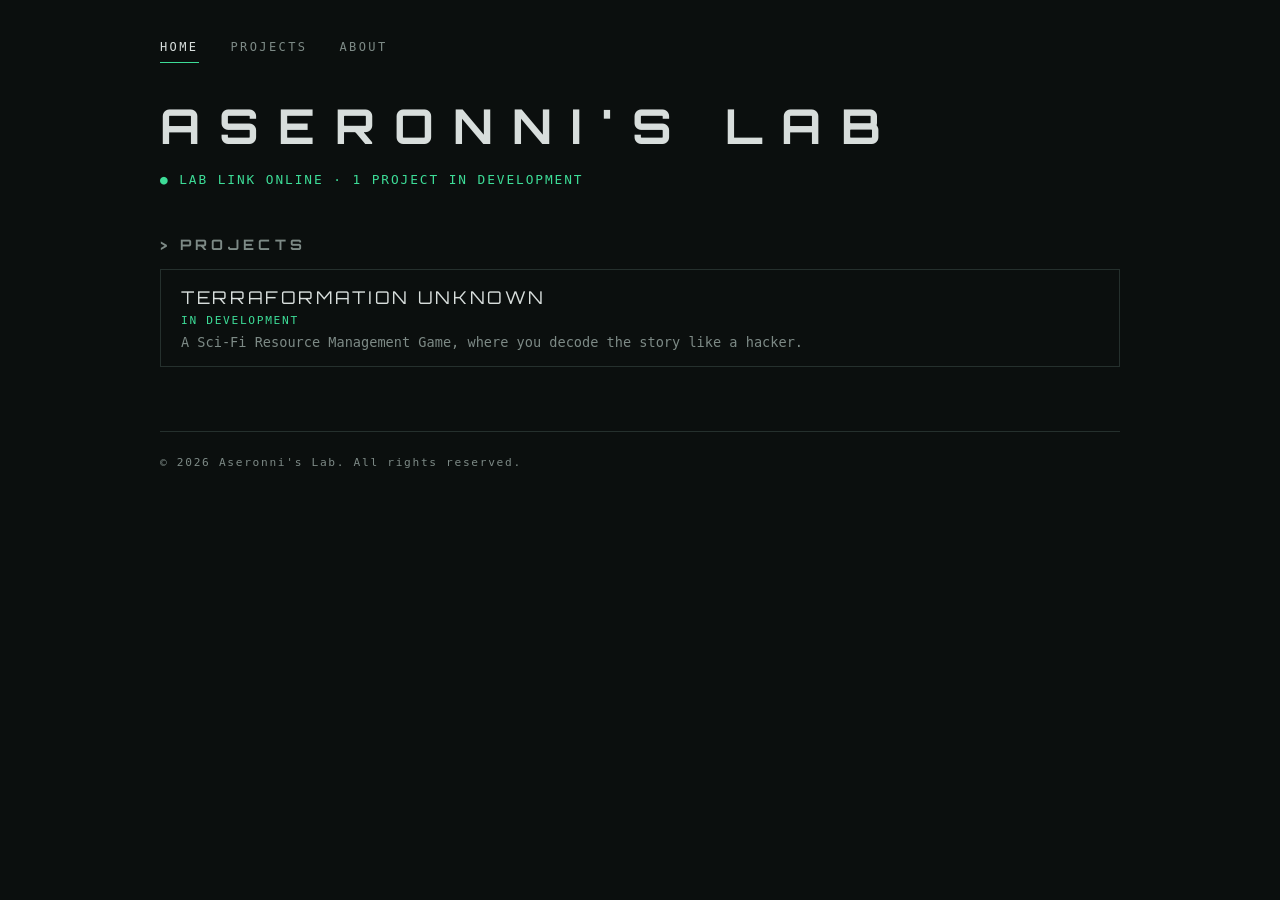
<file: index.html>
<!DOCTYPE html>
<html lang="en">
<head>
  <link rel="icon" href="/favicon.ico" sizes="any">
  <meta name="google-site-verification" content="0Kc3wXK1ulfhLo-hmqYIlv9Ly9sRzRx-XGpXjhRfrtg" />
  <meta name="description" content="Aseronni's Lab is an independent game development studio creating Terraformation Unknown and other projects.">
  <link rel="canonical" href="https://aseronni-s-lab.github.io/">
  <meta charset="utf-8">
  <meta name="viewport" content="width=device-width, initial-scale=1">
  <title>Aseronni's Lab</title>
  <link rel="preconnect" href="https://fonts.googleapis.com">
  <link rel="preconnect" href="https://fonts.gstatic.com" crossorigin>
  <link href="https://fonts.googleapis.com/css2?family=Orbitron:wght@400..900&display=swap" rel="stylesheet">
  <link rel="stylesheet" href="style.css">
</head>
<body>
  <nav>
    <a href="index.html" aria-current="page">Home</a>
    <a href="projects.html">Projects</a>
    <a href="about.html">About</a>
  </nav>
  <h1>Aseronni's Lab</h1>
  <p class="status">● Lab Link online · 1 project in development</p>
  <section>
    <h2>> Projects</h2>
    <a class="project" href="terraformation-unknown.html">
      <span class="project-name">Terraformation Unknown</span>
      <span class="project-tag">in development</span>
      <span class="project-desc">A Sci-Fi Resource Management Game, where you decode the story like a hacker.</span>
    </a>
  </section>
  <footer>© 2026 Aseronni's Lab. All rights reserved.</footer>
</body>
</html>
</file>
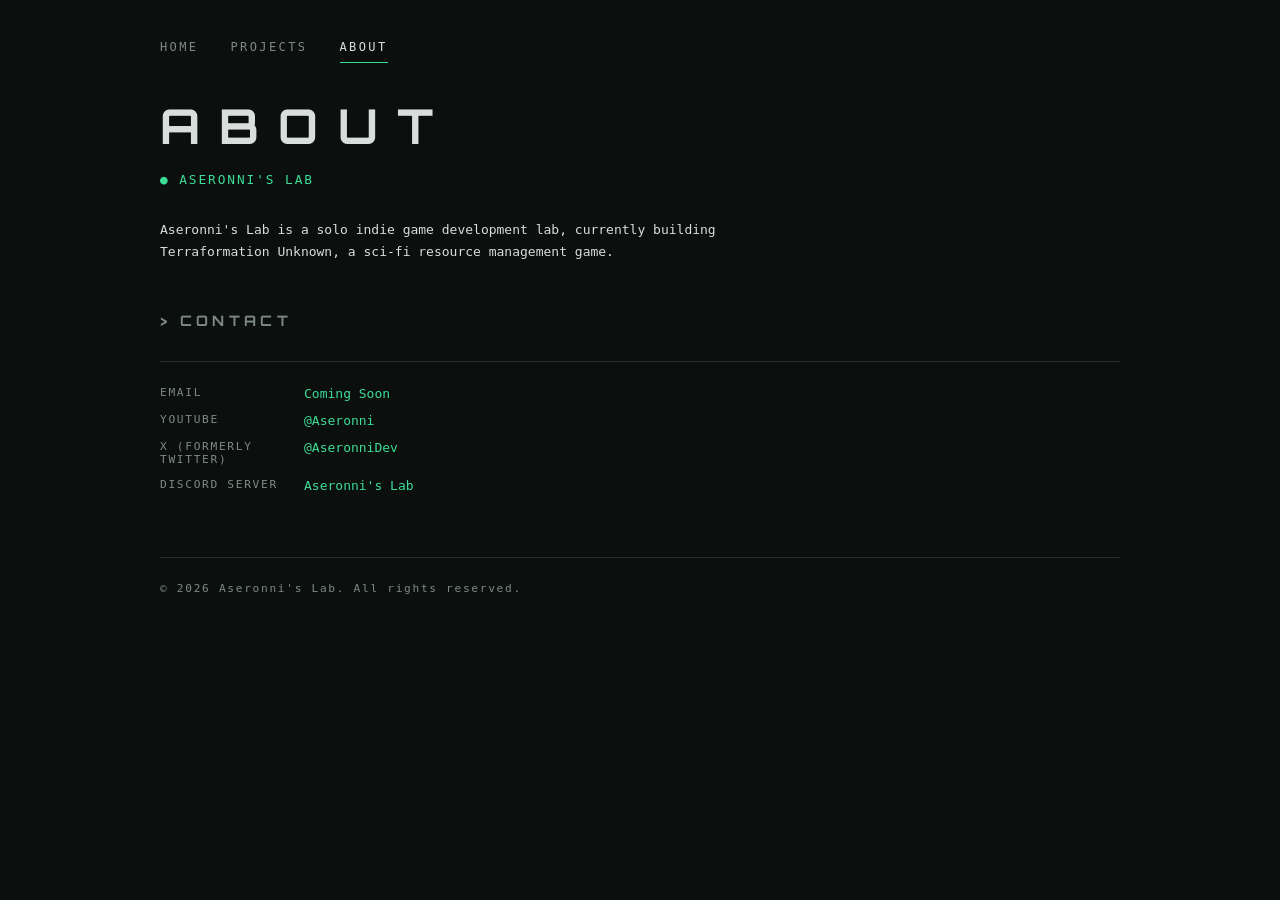
<file: about.html>
<!DOCTYPE html>
<html lang="en">
<head>
  <link rel="icon" href="/favicon.ico" sizes="any">
  <meta charset="utf-8">
  <meta name="viewport" content="width=device-width, initial-scale=1">
  <title>About · Aseronni's Lab</title>
  <link rel="preconnect" href="https://fonts.googleapis.com">
  <link rel="preconnect" href="https://fonts.gstatic.com" crossorigin>
  <link href="https://fonts.googleapis.com/css2?family=Orbitron:wght@400..900&display=swap" rel="stylesheet">
  <link rel="stylesheet" href="style.css">
</head>
<body>
  <nav>
    <a href="index.html">Home</a>
    <a href="projects.html">Projects</a>
    <a href="about.html" aria-current="page">About</a>
  </nav>
  <h1>About</h1>
  <p class="status">● Aseronni's Lab</p>
  <p class="lead">Aseronni's Lab is a solo indie game development lab, currently building Terraformation Unknown, a sci-fi resource management game.</p>
  <section>
    <h2>> Contact</h2>
    <dl class="specs">
    <dt>Email</dt>
    <dd><a href="404">Coming Soon</a></dd>
    <dt>YouTube</dt>
    <dd><a href="https://youtube.com/@aseronni" target="_blank" rel="noopener">@Aseronni</a></dd>
    <dt>X (Formerly Twitter)</dt>
    <dd><a href="https://x.com/@aseronnidev" target="_blank" rel="noopener">@AseronniDev</a></dd>
    <dt>Discord Server</dt>
    <dd><a href="https://discord.gg/Bx7zp9TQHy" target="_blank" rel="noopener">Aseronni's Lab</a></dd>
    </dl>
    </dl>
  </section>
  <footer>© 2026 Aseronni's Lab. All rights reserved.</footer>
</body>
</html>
</file>
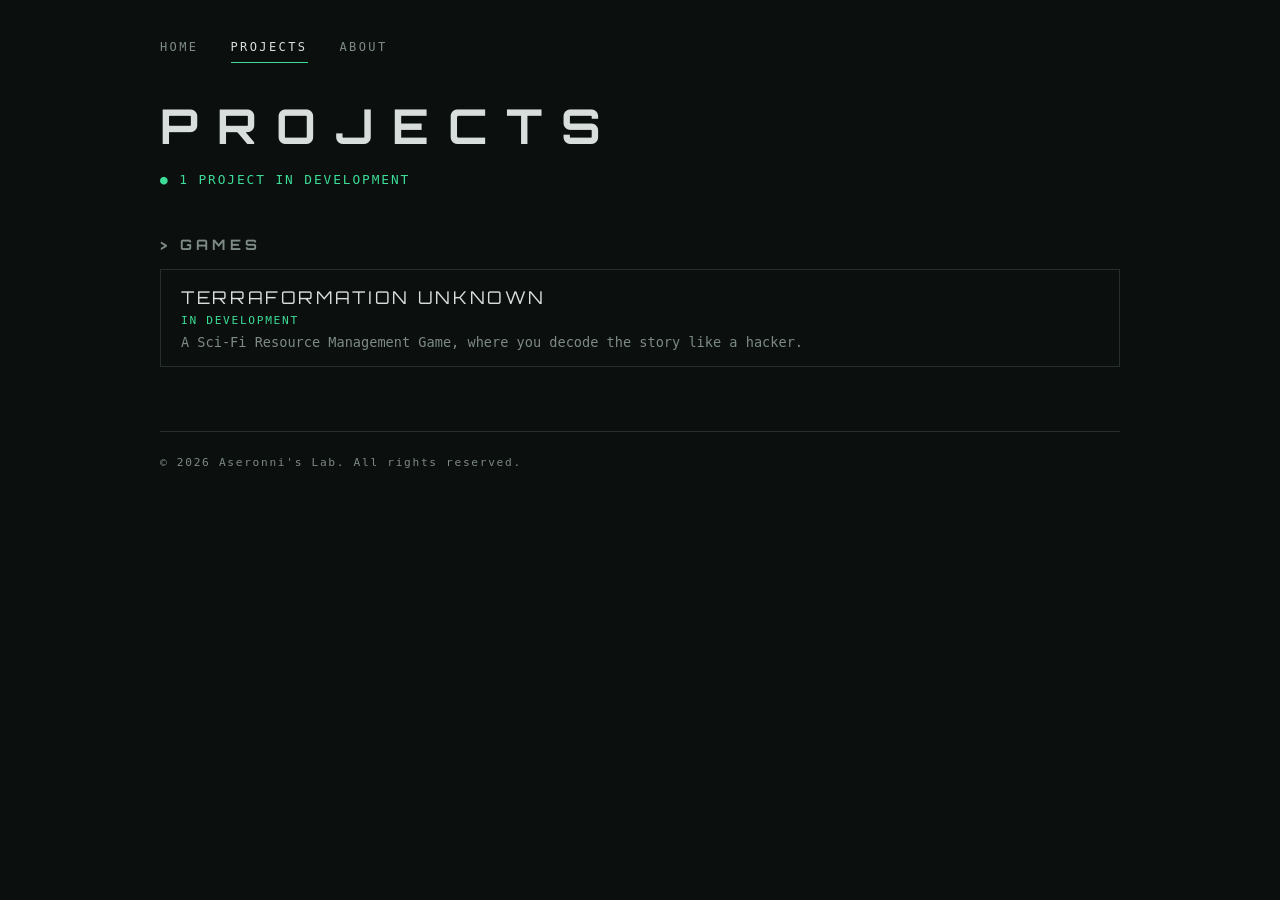
<file: projects.html>
<!DOCTYPE html>
<html lang="en">
<head>
  <link rel="icon" href="/favicon.ico" sizes="any">
  <meta charset="utf-8">
  <meta name="viewport" content="width=device-width, initial-scale=1">
  <title>Projects · Aseronni's Lab</title>
  <link rel="preconnect" href="https://fonts.googleapis.com">
  <link rel="preconnect" href="https://fonts.gstatic.com" crossorigin>
  <link href="https://fonts.googleapis.com/css2?family=Orbitron:wght@400..900&display=swap" rel="stylesheet">
  <link rel="stylesheet" href="style.css">
</head>
<body>
  <nav>
    <a href="index.html">Home</a>
    <a href="projects.html" aria-current="page">Projects</a>
    <a href="about.html">About</a>
  </nav>
  <h1>Projects</h1>
  <p class="status">● 1 project in development</p>
  <section>
    <h2>> Games</h2>
    <a class="project" href="terraformation-unknown.html">
      <span class="project-name">Terraformation Unknown</span>
      <span class="project-tag">in development</span>
      <span class="project-desc">A Sci-Fi Resource Management Game, where you decode the story like a hacker.</span>
    </a>
  </section>
  <footer>© 2026 Aseronni's Lab. All rights reserved.</footer>
</body>
</html>
</file>
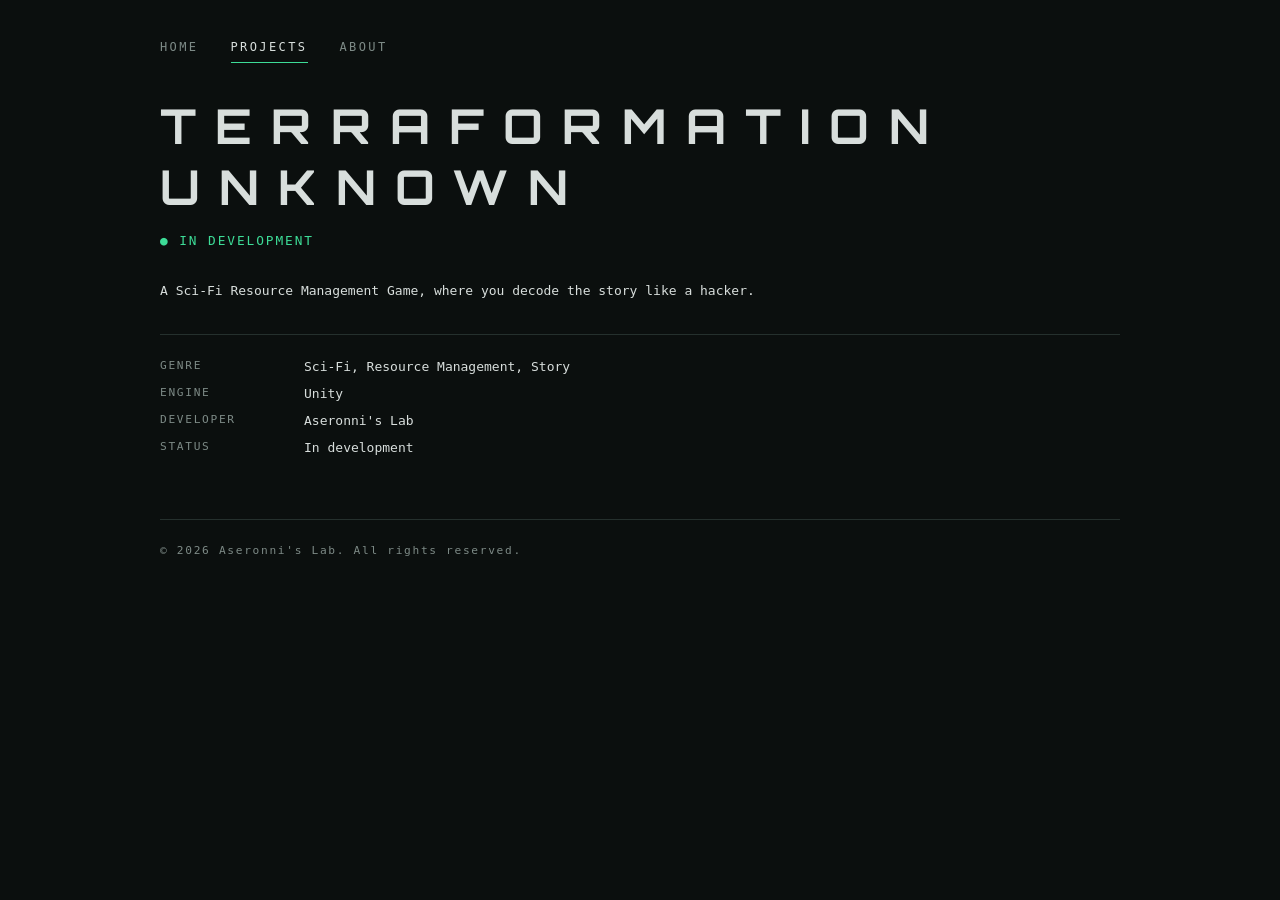
<file: terraformation-unknown.html>
<!DOCTYPE html>
<html lang="en">
<head>
  <link rel="icon" href="/favicon.ico" sizes="any">
  <meta charset="utf-8">
  <meta name="viewport" content="width=device-width, initial-scale=1">
  <title>Terraformation Unknown · Aseronni's Lab</title>
  <link rel="preconnect" href="https://fonts.googleapis.com">
  <link rel="preconnect" href="https://fonts.gstatic.com" crossorigin>
  <link href="https://fonts.googleapis.com/css2?family=Orbitron:wght@400..900&display=swap" rel="stylesheet">
  <link rel="stylesheet" href="style.css">
</head>
<body>
  <nav>
    <a href="index.html">Home</a>
    <a href="projects.html" aria-current="page">Projects</a>
    <a href="about.html">About</a>
  </nav>
  <h1>Terraformation Unknown</h1>
  <p class="status">● In development</p>
  <p class="lead">A Sci-Fi Resource Management Game, where you decode the story like a hacker.</p>
  <dl class="specs">
    <dt>Genre</dt>
    <dd>Sci-Fi, Resource Management, Story</dd>
    <dt>Engine</dt>
    <dd>Unity</dd>
    <dt>Developer</dt>
    <dd>Aseronni's Lab</dd>
    <dt>Status</dt>
    <dd>In development</dd>
  </dl>
  <footer>© 2026 Aseronni's Lab. All rights reserved.</footer>
</body>
</html>
</file>
<file: style.css>
@font-face {
  font-family: 'Orbitron';
  src: url('fonts/Orbitron-VariableFont_wght.ttf') format('truetype');
  font-weight: 400 900;
  font-display: block;
}

body {
  background: #0b0f0e;
  color: #d8dedc;
  font-family: monospace;
  margin: 0 auto;
  max-width: 60rem;
  padding: 2rem;
}

h1 {
  font-family: 'Orbitron', sans-serif;
  font-size: 3rem;
  letter-spacing: 0.4em;
  text-transform: uppercase;
  margin: 0 0 1rem;
}

h2 {
  font-family: 'Orbitron', sans-serif;
  font-size: 0.9rem;
  letter-spacing: 0.3em;
  text-transform: uppercase;
  color: #7d8a86;
  margin: 3rem 0 1rem;
}

a:focus-visible {
  outline: 2px solid #3ddc97;
  outline-offset: 3px;
}

.status {
  font-size: 0.8rem;
  letter-spacing: 0.15em;
  text-transform: uppercase;
  color: #3ddc97;
}

nav {
  display: flex;
  gap: 2rem;
  margin-bottom: 2rem;
}

nav a {
  color: #7d8a86;
  text-decoration: none;
  font-size: 0.75rem;
  letter-spacing: 0.2em;
  text-transform: uppercase;
  padding: 0.5rem 0;
}

nav a:hover {
  color: #3ddc97;
}

nav a[aria-current="page"] {
  color: #d8dedc;
  border-bottom: 1px solid #3ddc97;
}

.project {
  display: block;
  border: 1px solid #25302d;
  padding: 1rem 1.25rem;
  margin-bottom: 1rem;
  color: inherit;
  text-decoration: none;
}

.project:hover {
  border-color: #3ddc97;
}

.project-name {
  display: block;
  font-family: 'Orbitron', sans-serif;
  font-size: 1.1rem;
  letter-spacing: 0.15em;
  text-transform: uppercase;
}

.project-tag {
  display: block;
  font-size: 0.7rem;
  letter-spacing: 0.15em;
  text-transform: uppercase;
  color: #3ddc97;
  margin: 0.4rem 0;
}

.project-desc {
  display: block;
  color: #7d8a86;
  font-size: 0.85rem;
  margin-top: 0.4rem;
}

.lead {
  max-width: 40rem;
  line-height: 1.7;
  margin: 2rem 0;
}

.specs {
  display: grid;
  grid-template-columns: 8rem 1fr;
  gap: 0.75rem 1rem;
  border-top: 1px solid #25302d;
  padding-top: 1.5rem;
  margin: 2rem 0;
}

.specs dt {
  font-size: 0.7rem;
  letter-spacing: 0.15em;
  text-transform: uppercase;
  color: #7d8a86;
}

.specs dd {
  margin: 0;
}

footer {
  border-top: 1px solid #25302d;
  margin-top: 4rem;
  padding-top: 1.5rem;
  font-size: 0.7rem;
  letter-spacing: 0.15em;
  color: #7d8a86;
}

@media (max-width: 40rem) {
  body {
    padding: 1rem;
  }

  h1 {
    font-size: 1.3rem;
    letter-spacing: 0.15em;
    overflow-wrap: anywhere;
  }

  nav {
    flex-wrap: wrap;
    gap: 1rem;
  }

  .specs {
    grid-template-columns: 1fr;
  }
}

.specs a {
  color: #3ddc97;
  text-decoration: none;
}

.specs a:hover {
  text-decoration: underline;
}
</file>
